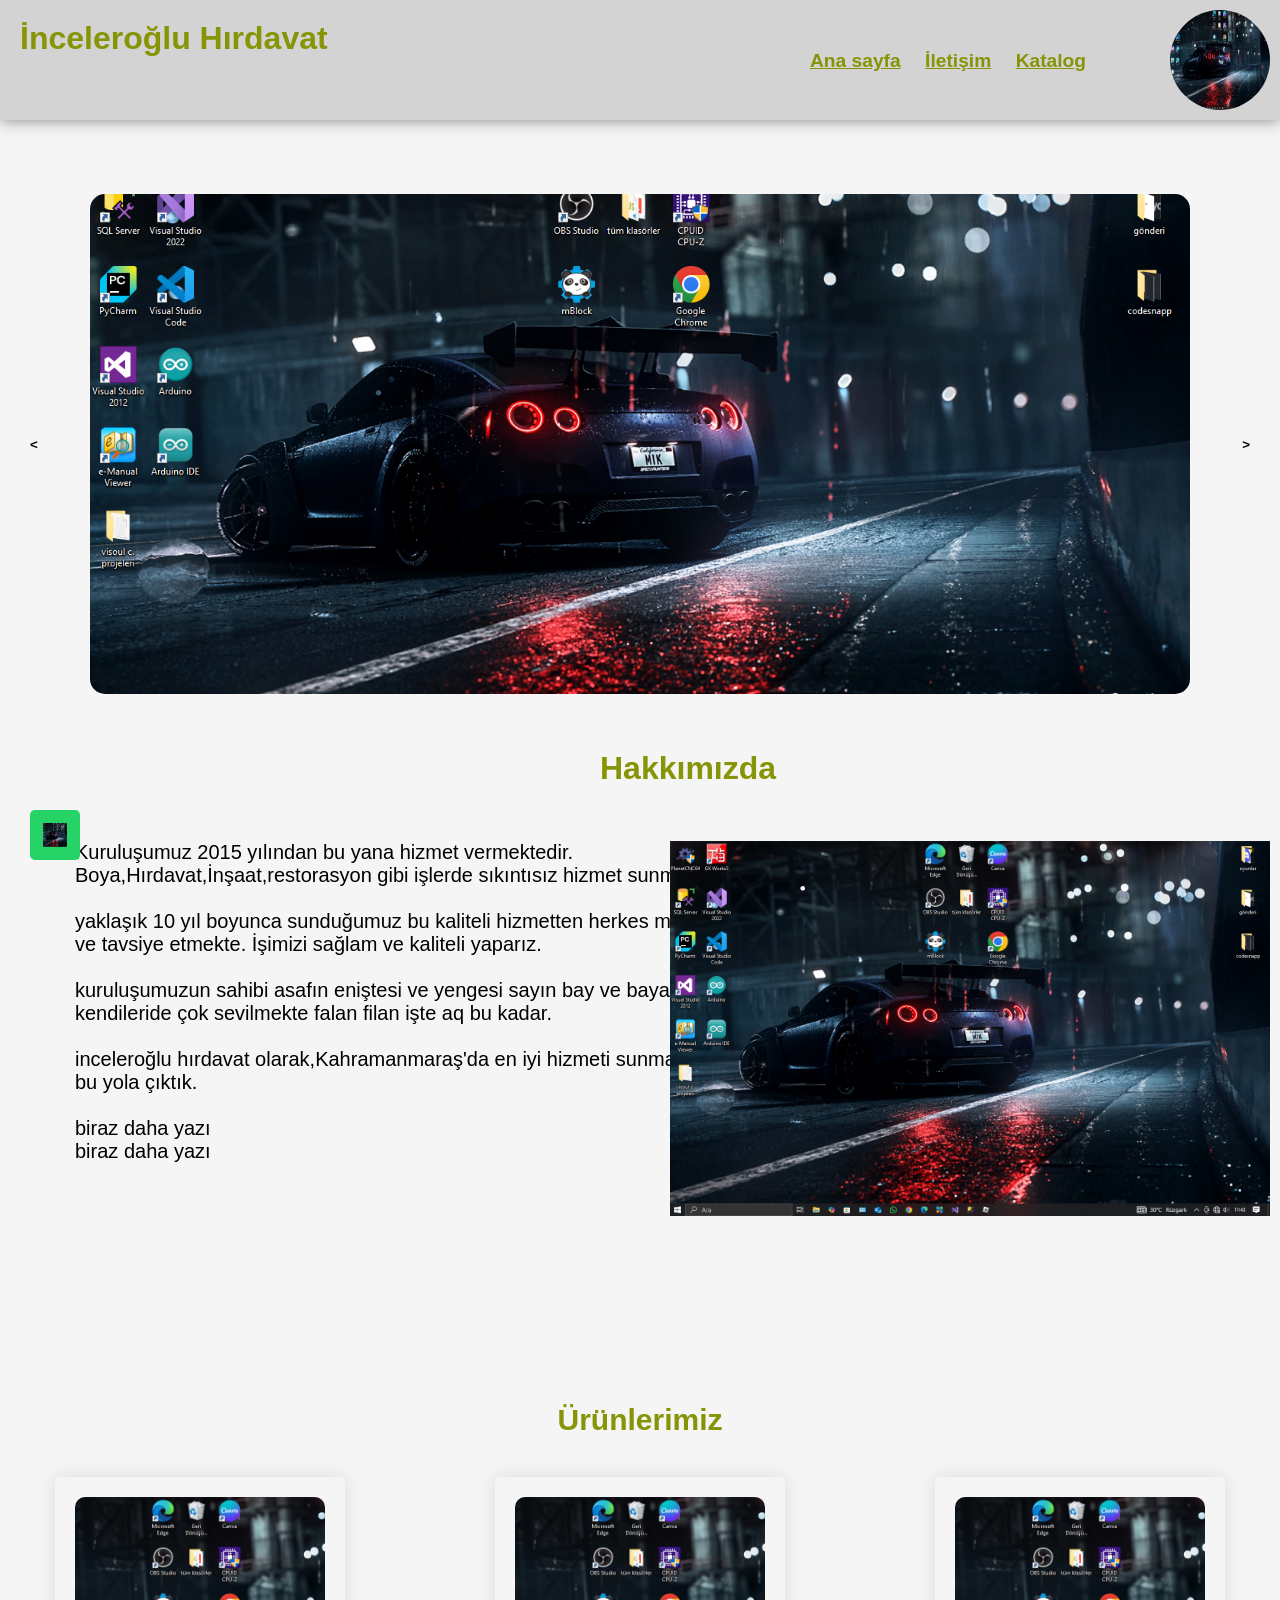
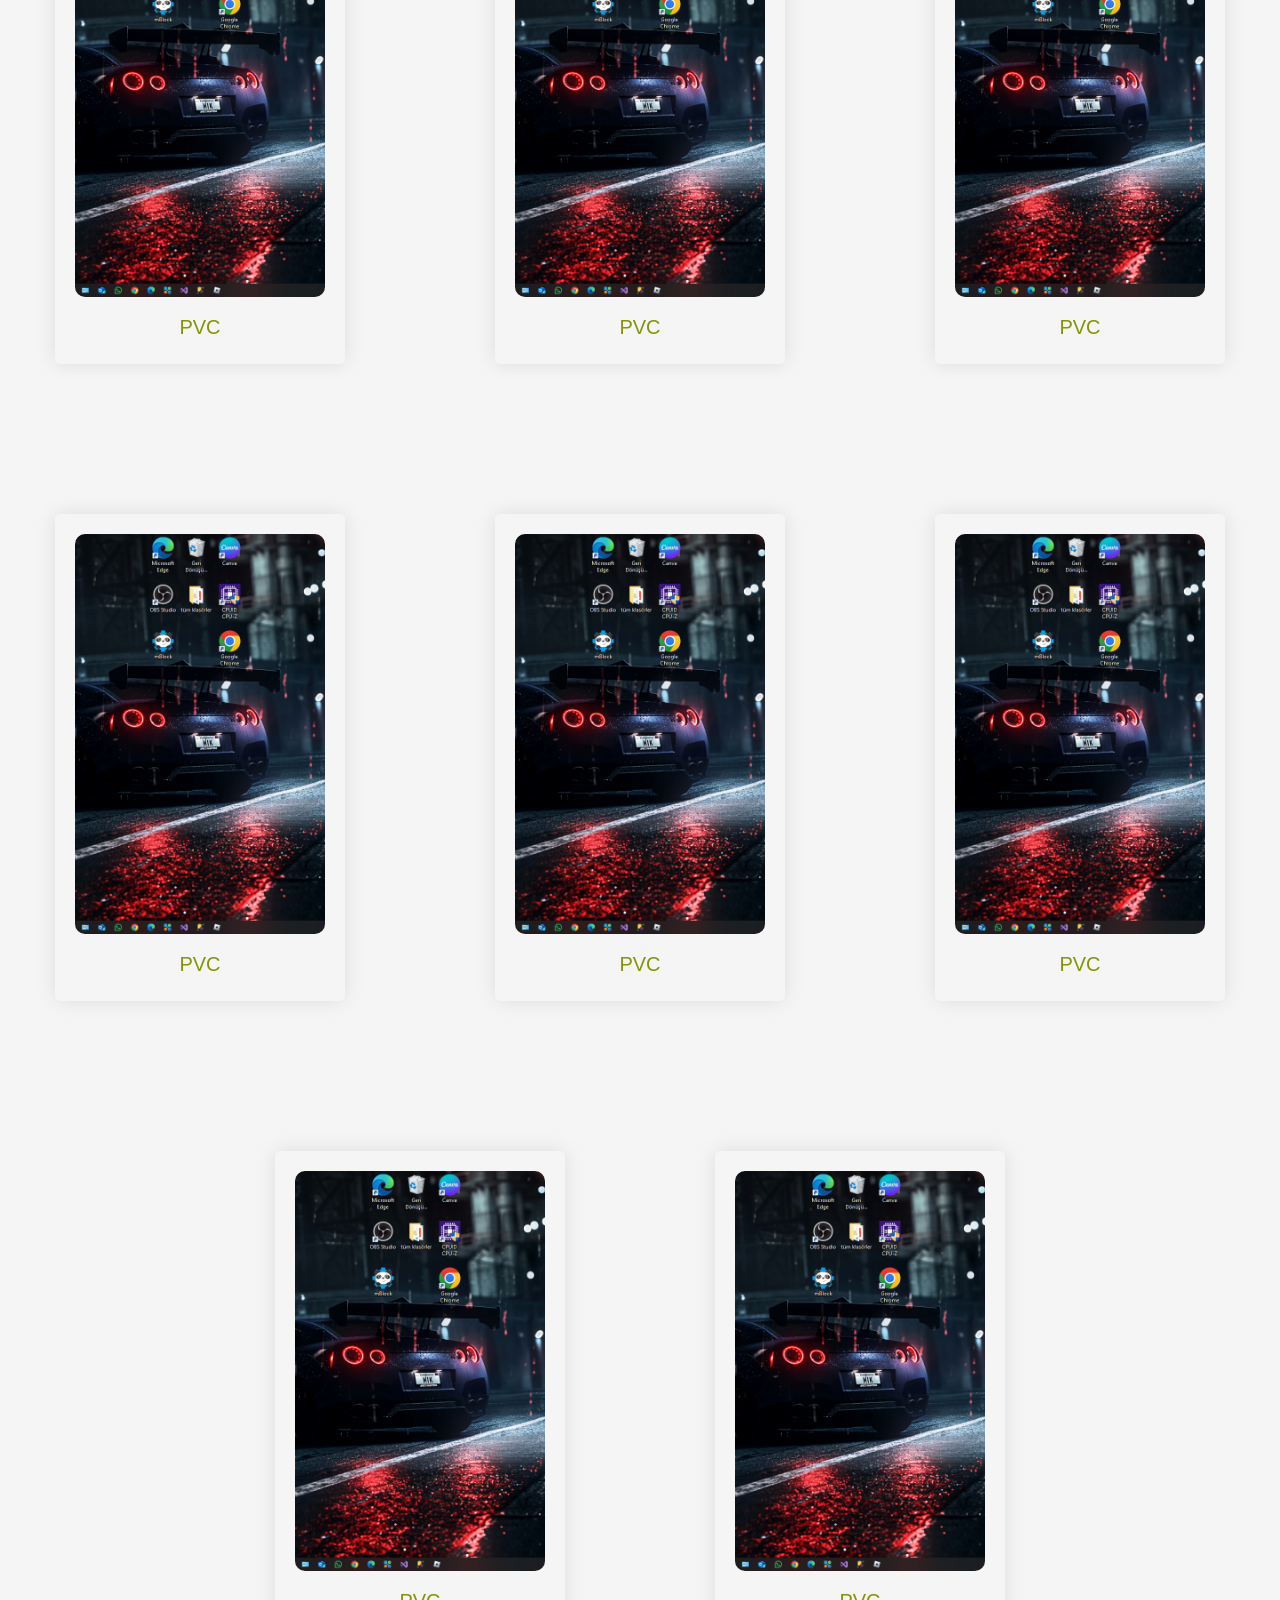
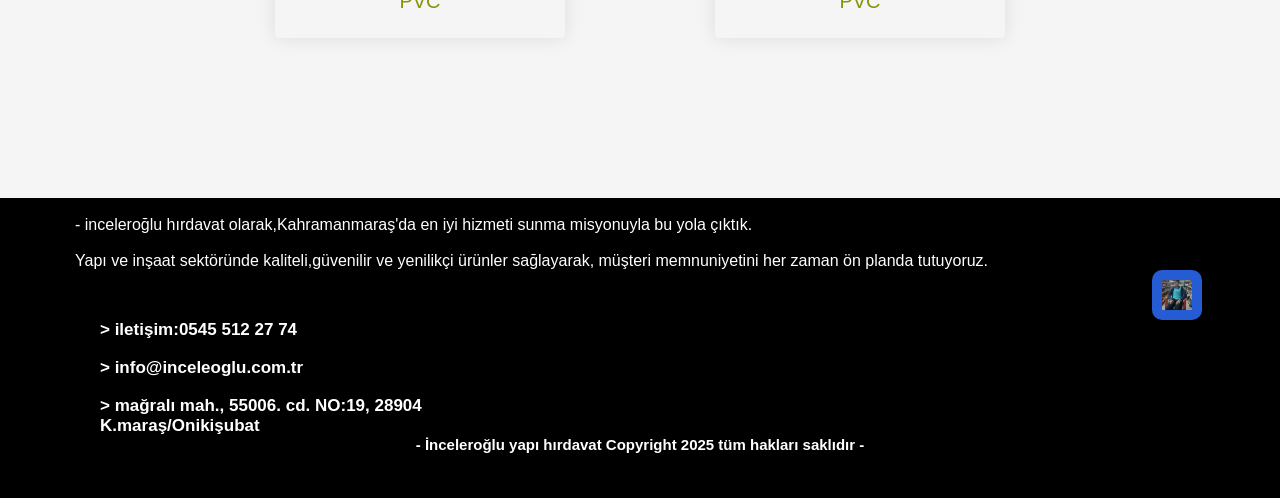
<file: index.html>
<!DOCTYPE html>
<html lang="en">
<head>
  <meta charset="UTF-8">
  <meta name="viewport" content="width=device-width, initial-scale=1.0">
  <title>İnceleroğlu web sitesii
  </title>
  <link rel="stylesheet" href="style.css">
</head>
<body>
  
<div class="üst"></div>
<div class="alt">
  <h2>İnceleroğlu Hırdavat</h2>

  <img src="resimler/ekran.png" alt="logo">

  <div class="linkler">
    <a href="index.html">Ana sayfa</a>
    <a href="iletisim.html">İletişim</a>
    <a href="urunler.html">Katalog</a>
  </div>
</div>

<br>
<br>
<br>

<div class="slider-container">
<button id="prevbtn"><</button>
<img id="slideimage" src="resimler/ekran.png" alt="resim1">
<button id="nextbtn">></button>
</div>

<div class="social-icons">

<a href="https://wa.me/yourphonenumber" target="_blank" class="social-button whatsapp" data-label="WhatsApp" title="WhatsApp">
  <img src="resimler/ekran.png" alt="WhatsApp" />
</a>

</div>  

<br>
<br>

<h1>Hakkımızda</h1>

<br>
<br>
<br>



<img class="isyeri" src="resimler/ekran.png" alt="isyeri1">
<p>
Kuruluşumuz 2015 yılından bu yana hizmet vermektedir. <br>
Boya,Hırdavat,İnşaat,restorasyon gibi işlerde sıkıntısız hizmet sunmaktayız. <br>
<br>
yaklaşık 10 yıl boyunca sunduğumuz bu kaliteli hizmetten herkes memnun <br>
 ve tavsiye etmekte. İşimizi sağlam ve kaliteli yaparız. <br>
<br>
kuruluşumuzun sahibi asafın eniştesi ve yengesi sayın bay ve bayan kişileri <br>
 kendileride çok sevilmekte falan filan işte aq bu kadar. <br>
<br>
inceleroğlu hırdavat olarak,Kahramanmaraş'da en iyi hizmeti sunma misyonuyla <br>
bu yola çıktık. <br>
<br>
biraz daha yazı <br>
biraz daha yazı <br>

</p>
<br><br><br><br></br><br><br><br><br><br>

 <section class="doktorlar">
    <h2>Ürünlerimiz</h2>
    <div class="doktor-kartlar">

        <div class="doktor-kart">
            <img src="resimler/ekran.png" alt="ekran">
            <h3>PVC</h3>
          
        </div>
   
        <div class="doktor-kart">
            <img src="resimler/ekran.png" alt="ekran">
            <h3>PVC</h3>
           
        </div>

        <div class="doktor-kart">
            <img src="resimler/ekran.png" alt="ekran">
            <h3>PVC</h3>
            
        </div>

        <div class="doktor-kart">
            <img src="resimler/ekran.png" alt="ekran">
            <h3>PVC</h3>
            
        </div>

        <div class="doktor-kart">
            <img src="resimler/ekran.png" alt="ekran">
            <h3>PVC</h3>
       
        </div>

        <div class="doktor-kart">
            <img src="resimler/ekran.png" alt="ekran">
            <h3>PVC</h3>
           
        </div>

        <div class="doktor-kart">
            <img src="resimler/ekran.png" alt="ekran">
            <h3>PVC</h3>
           
        </div>

        <div class="doktor-kart">
            <img src="resimler/ekran.png" alt="ekran">
            <h3>PVC</h3>
           
        </div>

    </div>
</section>

<div class="bilgi">


  <p>
    <br>
    - inceleroğlu hırdavat olarak,Kahramanmaraş'da en iyi hizmeti sunma misyonuyla bu yola çıktık. <br>
    <br>
    Yapı ve inşaat sektöründe kaliteli,güvenilir ve yenilikçi ürünler sağlayarak, müşteri memnuniyetini her zaman ön planda tutuyoruz. <br>
  </p>

  <button class="wp">
 <img src="resimler/aaakaan.jpg" alt="Facebook"  data-label="Facebook" title="Facebook" />
</button>

<br>
  <div class="yazılar">
 <h6 > > iletişim:0545 512 27 74</h6>
 <br>

<h6>
  > info@inceleoglu.com.tr
</h6>
<br>
<h6 >
 > mağralı mah., 55006. cd. NO:19, 28904 <br>
  K.maraş/Onikişubat 
</h6>



<h5>
 - İnceleroğlu yapı hırdavat Copyright 2025 tüm hakları saklıdır -
</h5>
</div>


</div>

<script src="islem.js"></script>

</body>
</html>
</file>
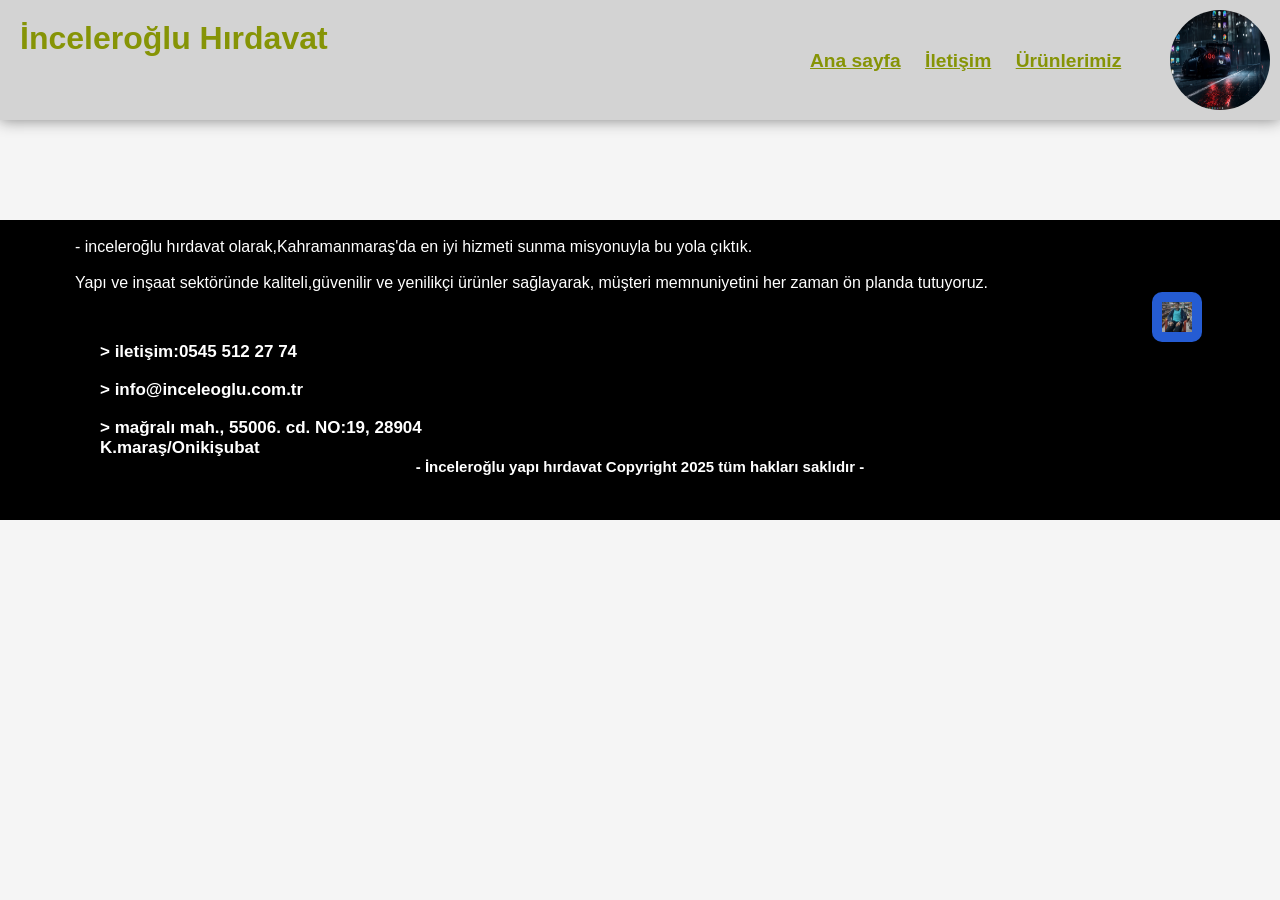
<file: iletisim.html>
<!DOCTYPE html>
<html lang="en">
<head>
    <meta charset="UTF-8">
    <meta name="viewport" content="width=device-width, initial-scale=1.0">
    <title>Document</title>
    <link rel="stylesheet" href="style.css">
    <link rel="stylesheet" href="iletisim.css">
</head>
<body>
<div class="alt">
  <h2>İnceleroğlu Hırdavat</h2>

  <img src="resimler/ekran.png" alt="logo">

  <div class="linkler">
    <a href="index.html">Ana sayfa</a>
    <a href="iletisim.html">İletişim</a>
    <a href="urunler.html">Ürünlerimiz</a>
  </div>
</div>
</div>

<div class="bilgi">


  <p>
    <br>
    - inceleroğlu hırdavat olarak,Kahramanmaraş'da en iyi hizmeti sunma misyonuyla bu yola çıktık. <br>
    <br>
    Yapı ve inşaat sektöründe kaliteli,güvenilir ve yenilikçi ürünler sağlayarak, müşteri memnuniyetini her zaman ön planda tutuyoruz. <br>
  </p>

  <button class="wp">
 <img src="resimler/aaakaan.jpg" alt="Facebook"  data-label="Facebook" title="Facebook" />
</button>

<br>
  <div class="yazılar">
 <h6 style="color: white;"> > iletişim:0545 512 27 74</h6>
 <br>

<h6 style="color: white;">
  > info@inceleoglu.com.tr
</h6>
<br>
<h6 style="color: white;">
 > mağralı mah., 55006. cd. NO:19, 28904 <br>
  K.maraş/Onikişubat 
</h6>



<h5 style="color: rgb(255, 255, 255);">
 - İnceleroğlu yapı hırdavat Copyright 2025 tüm hakları saklıdır -
</h5>
</div>


</div>
</body>
</html>
</file>
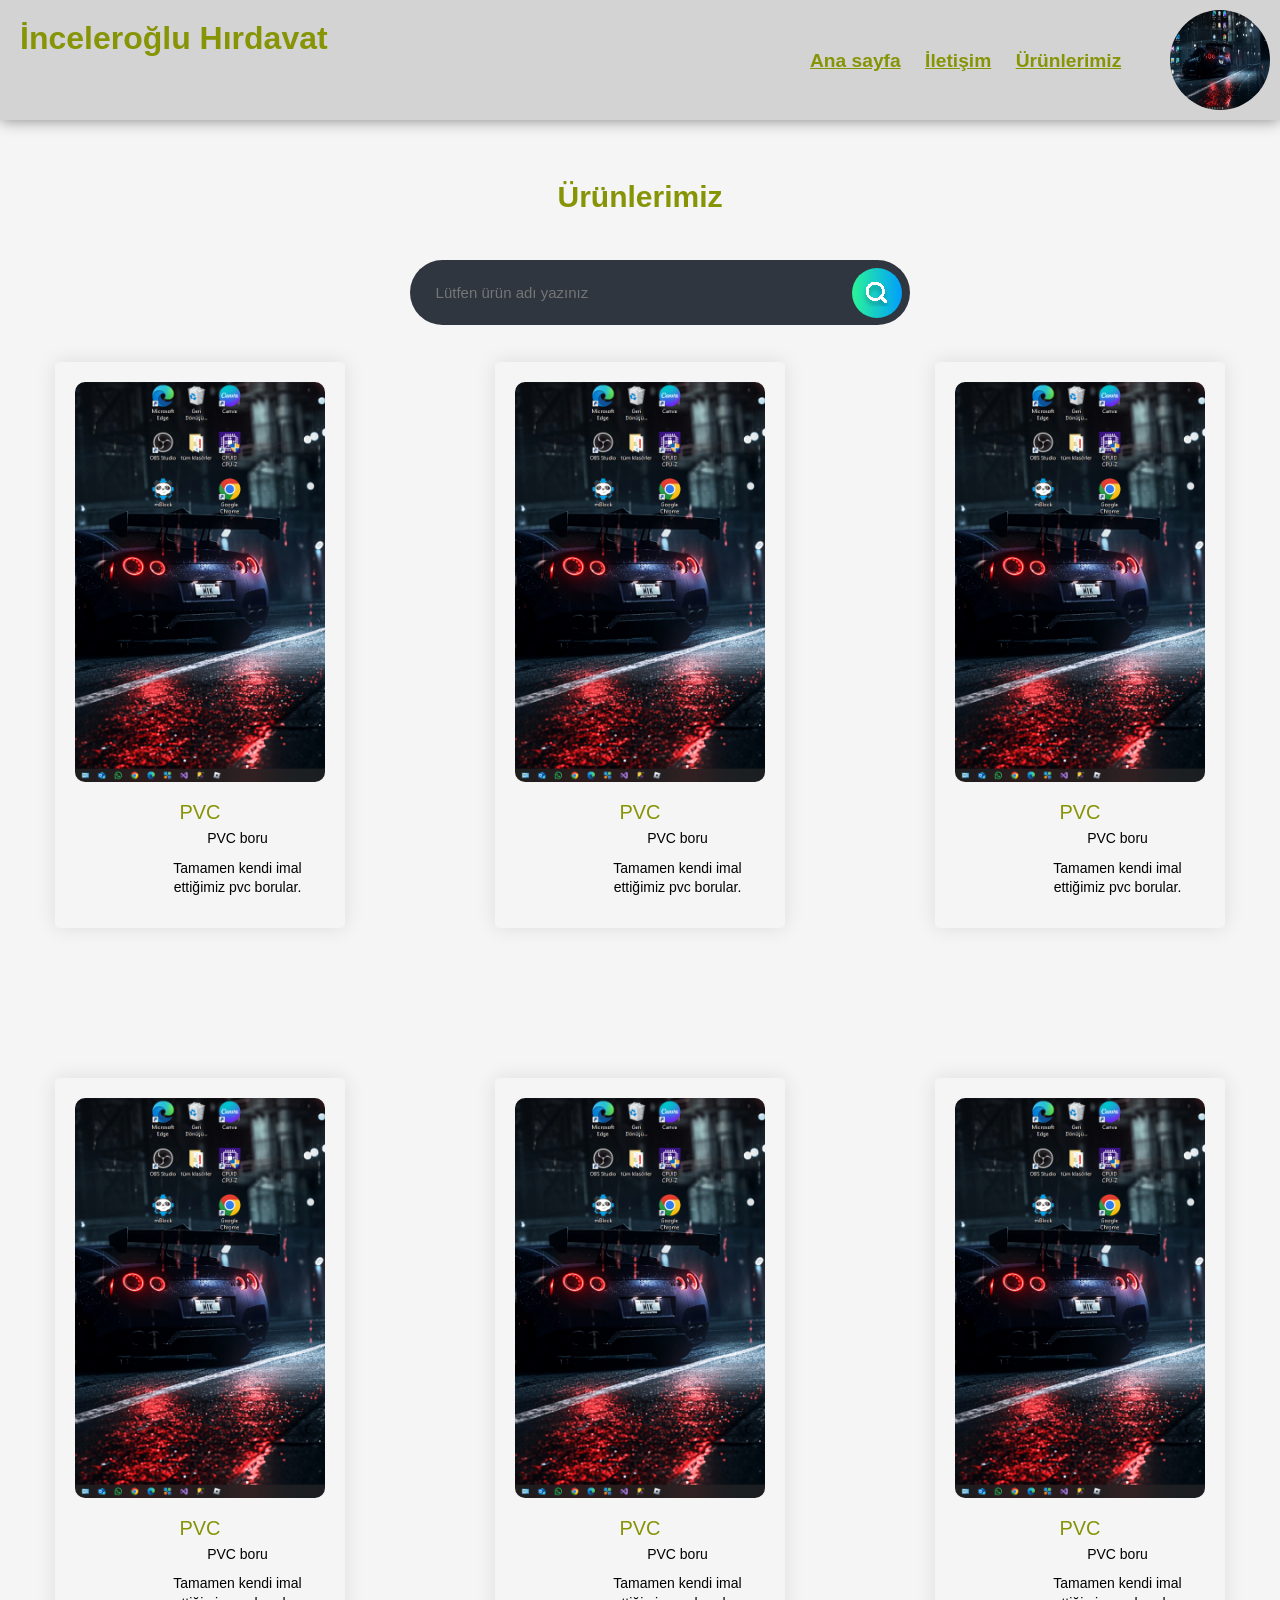
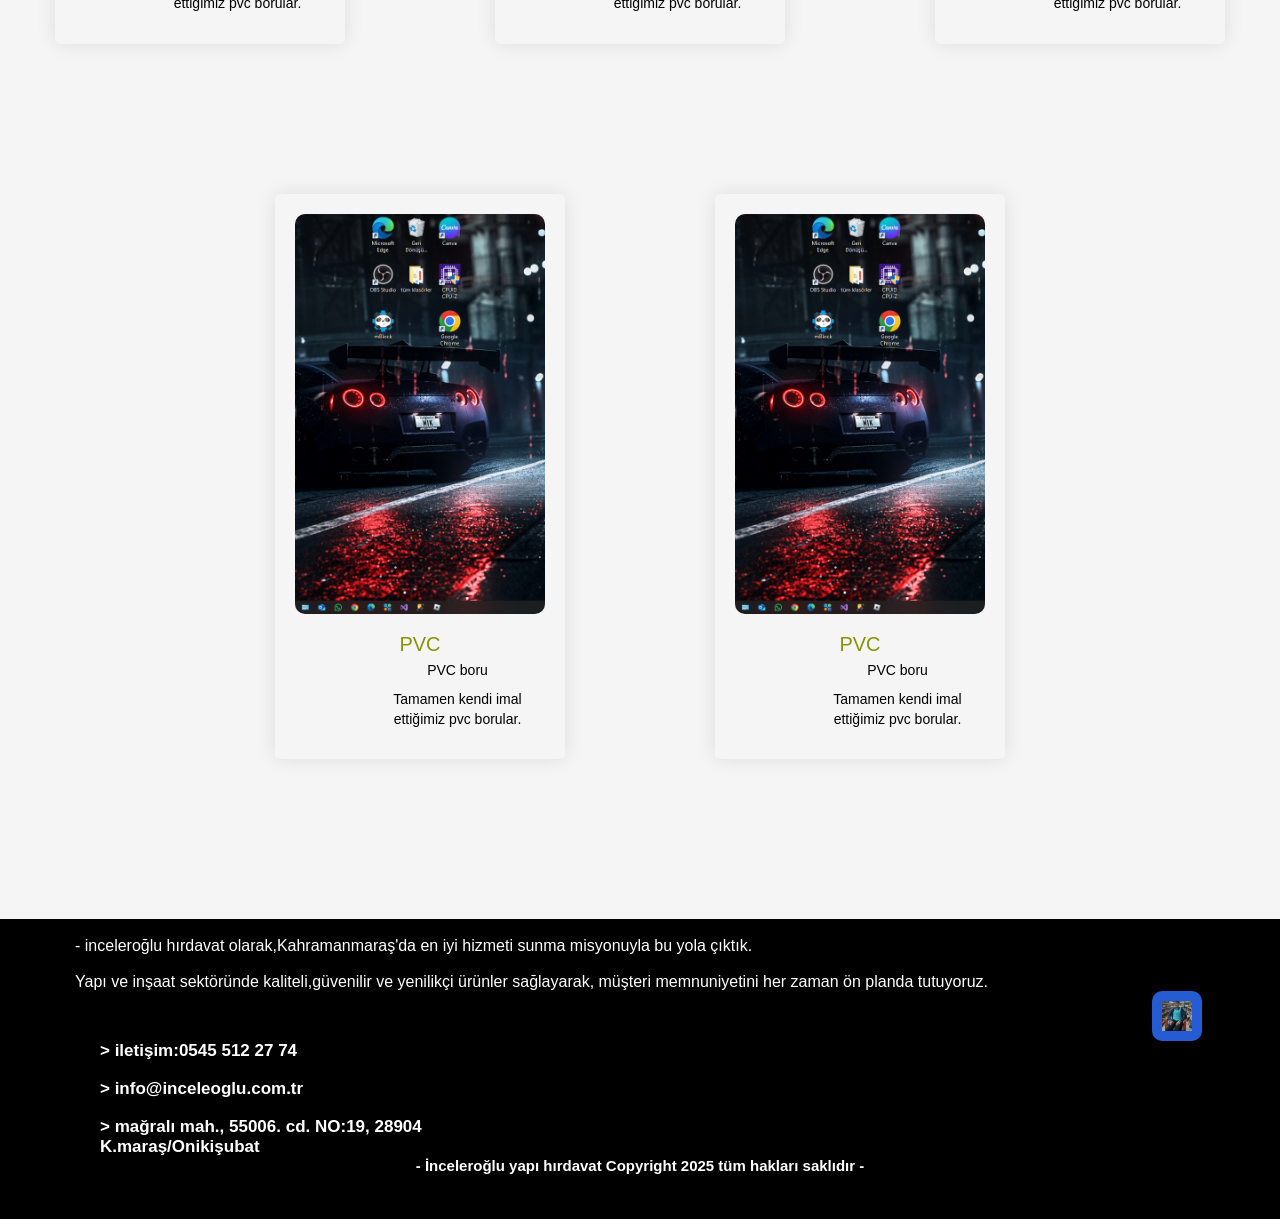
<file: urunler.html>
<!DOCTYPE html>
<html lang="en">
<head>
    <meta charset="UTF-8">
    <meta name="viewport" content="width=device-width, initial-scale=1.0">
    <title>Document</title>
    <link rel="stylesheet" href="urunler.css">
    <link rel="stylesheet" href="style.css">
</head>
<body>


  
 <div class="üst"></div>
<div class="alt">
  <h2>İnceleroğlu Hırdavat</h2>

  <img src="resimler/ekran.png" alt="logo">

  <div class="linkler">
    <a href="index.html">Ana sayfa</a>
    <a href="iletisim.html">İletişim</a>
    <a href="urunler.html">Ürünlerimiz</a>
  </div>
</div>



  <section class="doktorlar">

    <h2>Ürünlerimiz</h2>
    <br><br><br><br><br><br>
    <div class="doktor-kartlar">

        <div class="doktor-kart">
            <img src="resimler/ekran.png" alt="ekran">
            <h3>PVC</h3>
            <p>PVC boru</p>
            <p>Tamamen kendi imal ettiğimiz pvc borular.</p>
        </div>
   
        <div class="doktor-kart">
            <img src="resimler/ekran.png" alt="ekran">
            <h3>PVC</h3>
            <p>PVC boru</p>
            <p>Tamamen kendi imal ettiğimiz pvc borular.</p>
        </div>

        <div class="doktor-kart">
            <img src="resimler/ekran.png" alt="ekran">
            <h3>PVC</h3>
            <p>PVC boru</p>
            <p>Tamamen kendi imal ettiğimiz pvc borular.</p>
        </div>

        <div class="doktor-kart">
            <img src="resimler/ekran.png" alt="ekran">
            <h3>PVC</h3>
            <p>PVC boru</p>
            <p>Tamamen kendi imal ettiğimiz pvc borular.</p>
        </div>

        <div class="doktor-kart">
            <img src="resimler/ekran.png" alt="ekran">
            <h3>PVC</h3>
            <p>PVC boru</p>
            <p>Tamamen kendi imal ettiğimiz pvc borular.</p>
        </div>

        <div class="doktor-kart">
            <img src="resimler/ekran.png" alt="ekran">
            <h3>PVC</h3>
            <p>PVC boru</p>
            <p>Tamamen kendi imal ettiğimiz pvc borular.</p>
        </div>

        <div class="doktor-kart">
            <img src="resimler/ekran.png" alt="ekran">
            <h3>PVC</h3>
            <p>PVC boru</p>
            <p>Tamamen kendi imal ettiğimiz pvc borular.</p>
        </div>

        <div class="doktor-kart">
            <img src="resimler/ekran.png" alt="ekran">
            <h3>PVC</h3>
            <p>PVC boru</p>
            <p>Tamamen kendi imal ettiğimiz pvc borular.</p>
        </div>

    </div>
</section>


<div class="bilgi">


  <p>
    <br>
    - inceleroğlu hırdavat olarak,Kahramanmaraş'da en iyi hizmeti sunma misyonuyla bu yola çıktık. <br>
    <br>
    Yapı ve inşaat sektöründe kaliteli,güvenilir ve yenilikçi ürünler sağlayarak, müşteri memnuniyetini her zaman ön planda tutuyoruz. <br>
  </p>

  <button class="wp">
 <img src="resimler/aaakaan.jpg" alt="Facebook"  data-label="Facebook" title="Facebook" />
</button>

<br>
  <div class="yazılar">
 <h6 style="color: white;"> > iletişim:0545 512 27 74</h6>
 <br>

<h6 style="color: white;">
  > info@inceleoglu.com.tr
</h6>
<br>
<h6 style="color: white;">
 > mağralı mah., 55006. cd. NO:19, 28904 <br>
  K.maraş/Onikişubat 
</h6>



<h5 style="color: rgb(255, 255, 255);">
 - İnceleroğlu yapı hırdavat Copyright 2025 tüm hakları saklıdır -
</h5>
</div>


</div>

<div class="searchBox">

     <input class="searchInput" type="text" name="" placeholder="Lütfen ürün adı yazınız">
     <button class="searchButton" href="#">
                   
                  

     <svg xmlns="http://www.w3.org/2000/svg" 
     width="29" height="29" viewBox="0 0 29 29" fill="none">
  <g clip-path="url(#clip0_2_17)">
    <g filter="url(#filter0_d_2_17)">
      <path d="M23.7953 23.9182L19.0585 19.1814M19.0585 19.1814C19.8188 18.4211 
      20.4219 17.5185 20.8333 16.5251C21.2448 15.5318 21.4566 14.4671 21.4566
       13.3919C21.4566 12.3167 21.2448 11.252 20.8333 10.2587C20.4219 9.2653 
       19.8188 8.36271 19.0585 7.60242C18.2982 6.84214 17.3956 6.23905 16.4022 
       5.82759C15.4089 5.41612 14.3442 5.20435 13.269 5.20435C12.1938 5.20435
        11.1291 5.41612 10.1358 5.82759C9.1424 6.23905 8.23981 6.84214 7.47953 
       7.60242C5.94407 9.13789 5.08145 11.2204 5.08145 13.3919C5.08145 15.5634 
       5.94407 17.6459 7.47953 19.1814C9.01499 20.7168 11.0975 21.5794 13.269
        21.5794C15.4405 21.5794 17.523 20.7168 19.0585 19.1814Z" stroke="white"
         stroke-width="3" stroke-linecap="round" stroke-linejoin="round" 
        shape-rendering="crispEdges"></path>
    </g>
  </g>
  <defs>
    <filter id="filter0_d_2_17" x="-0.418549" y="3.70435" width="29.7139" 
    height="29.7139" filterUnits="userSpaceOnUse" 
    color-interpolation-filters="sRGB">

      <feFlood flood-opacity="0" result="BackgroundImageFix"></feFlood>
      <feColorMatrix in="SourceAlpha" type="matrix" values=
      "0 0 0 0 0 0 0 0 0 0 0 0 0 0 0 0 0 0 127 0" 
      result="hardAlpha"></feColorMatrix>

      <feOffset dy="4"></feOffset>

      <feGaussianBlur stdDeviation="2"></feGaussianBlur>
      <feComposite in2="hardAlpha" operator="out"></feComposite>
      <feColorMatrix type="matrix" values=
      "0 0 0 0 0 0 0 0 0 0 0 0 0 0 0 0 0 0 0.25 0"></feColorMatrix>

      <feBlend mode="normal" in2="BackgroundImageFix" 
      result="effect1_dropShadow_2_17"></feBlend>
      <feBlend mode="normal" in="SourceGraphic" 
      in2="effect1_dropShadow_2_17" result="shape"></feBlend>

    </filter>
    <clipPath id="clip0_2_17">
      <rect width="28.0702" height="28.0702" fill="white" 
      transform="translate(0.403503 0.526367)"></rect>
    </clipPath>
  </defs>
</svg>

</body>
</html>
</file>
<file: style.css>
*{
  margin: 0;
  padding: 0;
}

body{
  background-color: whitesmoke;
}

body img {
  width: 600px;
}

.isyeri{
  position: absolute;
  right: 10px;
    object-fit:cover;
    object-position: 100%;
}

.isyeri img
{
  position:relative;
}

.alt{
    color: rgb(134, 148, 6);
    height: 100px;
   background-color: rgb(211, 211, 211);
    font-family:'Segoe UI', Tahoma, Geneva, Verdana, sans-serif;
    font-weight: bold;
    text-align: left;
    position: sticky;
    top: 0;
    width: 100%;
    align-items: center;
    height: 120px;
    box-shadow: 0 0 15px gray;
}


  .social-icons {
    position: fixed;
    bottom: 20px;
    left: 20px;
    display: flex;
    gap: 15px;
   background-color: white;
     
  }

  .social-button {
    position: fixed;
    width: 30px;
    height: 30px;
    border-radius: 5px;
    background: #25d366;
    display: flex;
    align-items: center;
    justify-content: center;
    transition: transform 0.3s, box-shadow 0.3s;
    left: 30px;
    top: 90%;
  }
  
  /* Sosyal ikon yazıları */
  .social-button::before {
    content: attr(data-label); /* Butona özel etiket */
    position: absolute;
    bottom: 60px;
    background: rgba(0, 0, 0, 0.6);
    color: #fff;
    padding: 5px 10px;
    border-radius: 10px;
    opacity: 0;
    transform: translateY(10px);
    transition: all 0.3s ease;
    pointer-events: none;
    white-space: nowrap;
    font-weight: bold;
    font-size: 0.85em;
    backdrop-filter: blur(4px);
  }

  /* Hover olunca yazıyı göster */
  .social-button:hover::before {
    opacity: 1;
    transform: translateY(0);
  }


  /* WhatsApp hover efekti */
  .social-button.whatsapp:hover {
    background: #25d366;
  }

  .social-button img {
    width: 24px;
    height: 24px;
  }


.alt h2{
  position: absolute;
  top: 20px;
  left: 20px;
  font-weight:bolder;
  font-size: xx-large;
}

.alt img{
  position: absolute;
  width: 100px;
  height: 100px;
  right: 10px;
  top: 10px;
  border-radius:50% 50% 50% 50% ;
 
}

a{
  position:relative;
  top: 50px;
  color: rgb(134, 148, 6);
  font-family: 'Segoe UI', Tahoma, Geneva, Verdana, sans-serif;
  font-size:larger;
  padding: 10px;
  top: 50px;
  left: 800px;
}

a:hover{
  color: black;
  transform: scale(1.3);
  transition: ease-in-out 0.5s;
}

.iletisim{
  background-color: brown;
  margin-bottom: 1px;
  margin-top: 39%;
  height: max;
  color: white;
  font-family: 'Segoe UI', Tahoma, Geneva, Verdana, sans-serif;
  font-weight: bolder;
  align-items: center;
}

.bilgi{
  margin-top: 100px;
  width: max;
  height: 300px;
  background-color: rgb(0, 0, 0);
  align-items: center;
}

.bilgi img{
  width: 100%;
    height:100%;
    object-fit:cover;
    object-position: 100%;
}


.slider-container{
  width: max;
  max-width: 100%;
  height: 500px;
  margin: auto;
  display: flex;
  align-items: center;
  justify-content: space-between;
  background-color: whitesmoke;
  padding: 20px;
  border-radius: 20px;

}

h4{
  position: absolute;
  left: 50%;
  color: rgb(0, 0, 0);
  font-family: Arial, Helvetica, sans-serif;
  font-size: 20px;
  font-weight: 100;
  background-color: rgb(255, 255, 255);
  border-radius: 5px;
}

.slider-container img{
  width: 1100px;
  height: 100%;
  object-fit:cover;
  display: block;
  border-radius: 15px;
}

button{
  padding: 10px 10px;
  font-weight: 900;
  border-radius: 50% 50% 50% 50%;
  border: none;
  color: rgb(0, 0, 0);
  background: whitesmoke;
}

h1{
font-family: 'Segoe UI', Tahoma, Geneva, Verdana, sans-serif;
  color: rgb(134, 148, 6);
margin-left: 600px;
}

p{
  font-family: 'Franklin Gothic Medium', 'Arial Narrow', Arial, sans-serif;
  color: rgb(0, 0, 0);
  font-weight: 100;
  font-size: 20px;
  margin-left: 75px;
  
}

.doktorlar {
    padding: 60px 20px;
    background-color:whitesmoke;
    text-align: center;
    
}

.doktorlar h2 {
    font-size: 30px;
    color: rgb(134, 148, 6);
    margin-bottom: 40px;
      font-family: Verdana, Geneva, Tahoma, sans-serif;
 
}

.doktor-kartlar {
    display: flex;
    flex-wrap: wrap;
    justify-content: center;
    gap: 150px;
    
}

.doktor-kart {
    background-color: whitesmoke;
    border-radius: 5px;
    box-shadow: 0 0 20px rgba(0,0,0,0.1);
    width: 250px;
    padding: 20px;
    transition: transform 0.3s, box-shadow 0.3s;
    text-align: center;
    font-family: Verdana, Geneva, Tahoma, sans-serif;
    
  
}

.doktor-kart img {
    width: 250px;
    height: 400px;
    border-radius: 10px;
    margin-bottom: 15px;
    object-fit:cover;
}

.doktor-kart h3 {
    font-size: 20px;
    font-weight: 500;
    color: rgb(134, 148, 6);
    margin-bottom: 5px;
}

.doktor-kart p {
    font-size: 14px;
    color: #000000;
    margin-bottom: 10px;
    line-height: 1.4;
}

.doktor-kart:hover {
    transform: translateY(-5px);
    box-shadow: 0 12px 25px rgba(0,0,0,0.15);
  
}

.bilgi{
 background: black;
}

.bilgi p{
  color: rgb(255, 255, 255);
  text-align: left;
  font-family:'Gill Sans', 'Gill Sans MT', Calibri, 'Trebuchet MS', sans-serif;
  font-size: 16px;
}

.yazılar h6{
  color: white;
  font-family:'Gill Sans', 'Gill Sans MT', Calibri, 'Trebuchet MS', sans-serif;
  font-size: 17px;
  margin-left: 100px;
}

.yazılar h5{
  color: white;
  margin-bottom: 2px;
  text-align: center;
  font-size: 15px;
  font-family: Verdana, Geneva, Tahoma, sans-serif;
}


.wp{
    width:50px;
    height: 50px;
   background-color: #255cd3;
   border-radius: 10px;
   margin-left: 90%;

}


button img{
  width: 40px;
  height: 40px;
}
</file>
<file: iletisim.css>
body{
    background-color: whitesmoke;
}

.bilgiler{
    background-color: rgb(255, 255, 255);
    border-radius: 10px;
    margin-top: 170px;
    margin-left: 20%;
    width: max-content;
    height: 200px;
    text-align: center;
    align-items: center;
}

.bilgiler h2{
 color: rgb(134, 148, 6);
    font-family: monospace;
}


button{
    background-color: rgb(0, 255, 21);
    color: rgb(0, 0, 0);
    width: max-content;
    height: 50px;
    border-radius: 10px;
    text-align: center;
    font-size: 15px;
}

button:hover{
     transform: scale(1.1);
    transition: ease-in-out 0.2s;
}

.butonlar{
    margin-top: 80px;
    margin-left: 300px;
    display: flex;
    gap: 60px;
}
</file>
<file: urunler.css>
.doktorlar {
    padding: 60px 20px;
    background-color:rgb(185, 185, 185);
    text-align: center;
}

.doktorlar h2 {
    font-size: 32px;
    color: #000000;
    margin-bottom: 40px;
    font-family: Verdana, Geneva, Tahoma, sans-serif;
    
}

.doktor-kartlar {
    display: flex;
    flex-wrap: wrap;
    justify-content: center;
    gap: 25px;
}

.doktor-kart {
    background-color: #ffffff;
    border-radius: 12px;
    box-shadow: 0 8px 20px rgba(0,0,0,0.1);
    width: 300px;
    padding: 20px;
    transition: transform 0.3s, box-shadow 0.3s;
    text-align: center;
}

.doktor-kart img {
    width: 250px;
    height: 150px;
    border-radius: 5px;
    margin-bottom: 15px;
    object-fit: cover;
}

.doktor-kart h3 {
    font-size: 20px;
    color: #000000;
    margin-bottom: 5px;
    font-family: Verdana, Geneva, Tahoma, sans-serif;

}

.doktor-kart p {
    font-size: 14px;
    color: #000000;
    margin-bottom: 10px;
    line-height: 1.4;
    font-family: Verdana, Geneva, Tahoma, sans-serif;
}

.doktor-kart:hover {
    transform: translateY(-5px);
    box-shadow: 0 12px 25px rgba(0,0,0,0.15);
}

.searchBox {
    
  display: flex;
  max-width: 500px;
  align-items: center;
  justify-content: space-between;
  gap: 8px;
  background: #2f3640;
  border-radius: 50px;
  position: absolute;
  top: 260px;
  left: 32%;
}

.searchButton {
  color: white;
  position: absolute;
  right: 8px;
  width: 50px;
  height: 50px;
  border-radius: 50%;
  background: var(--gradient-2, linear-gradient(90deg, #2AF598 0%, #009EFD 100%));
  border: 0;
  display: inline-block;
  transition: all 300ms cubic-bezier(.23, 1, 0.32, 1);
}

button:hover {
  color: #fff;
  background-color: #1A1A1A;
  box-shadow: rgba(0, 0, 0, 0.5) 0 10px 20px;
  transform: translateY(-3px);
}

button:active {
  box-shadow: none;
  transform: translateY(0);
}

.searchInput {
  border: none;
  background: none;
  outline: none;
  color: white;
  font-size: 15px;
  padding: 24px 300px 24px 26px;
}
</file>
